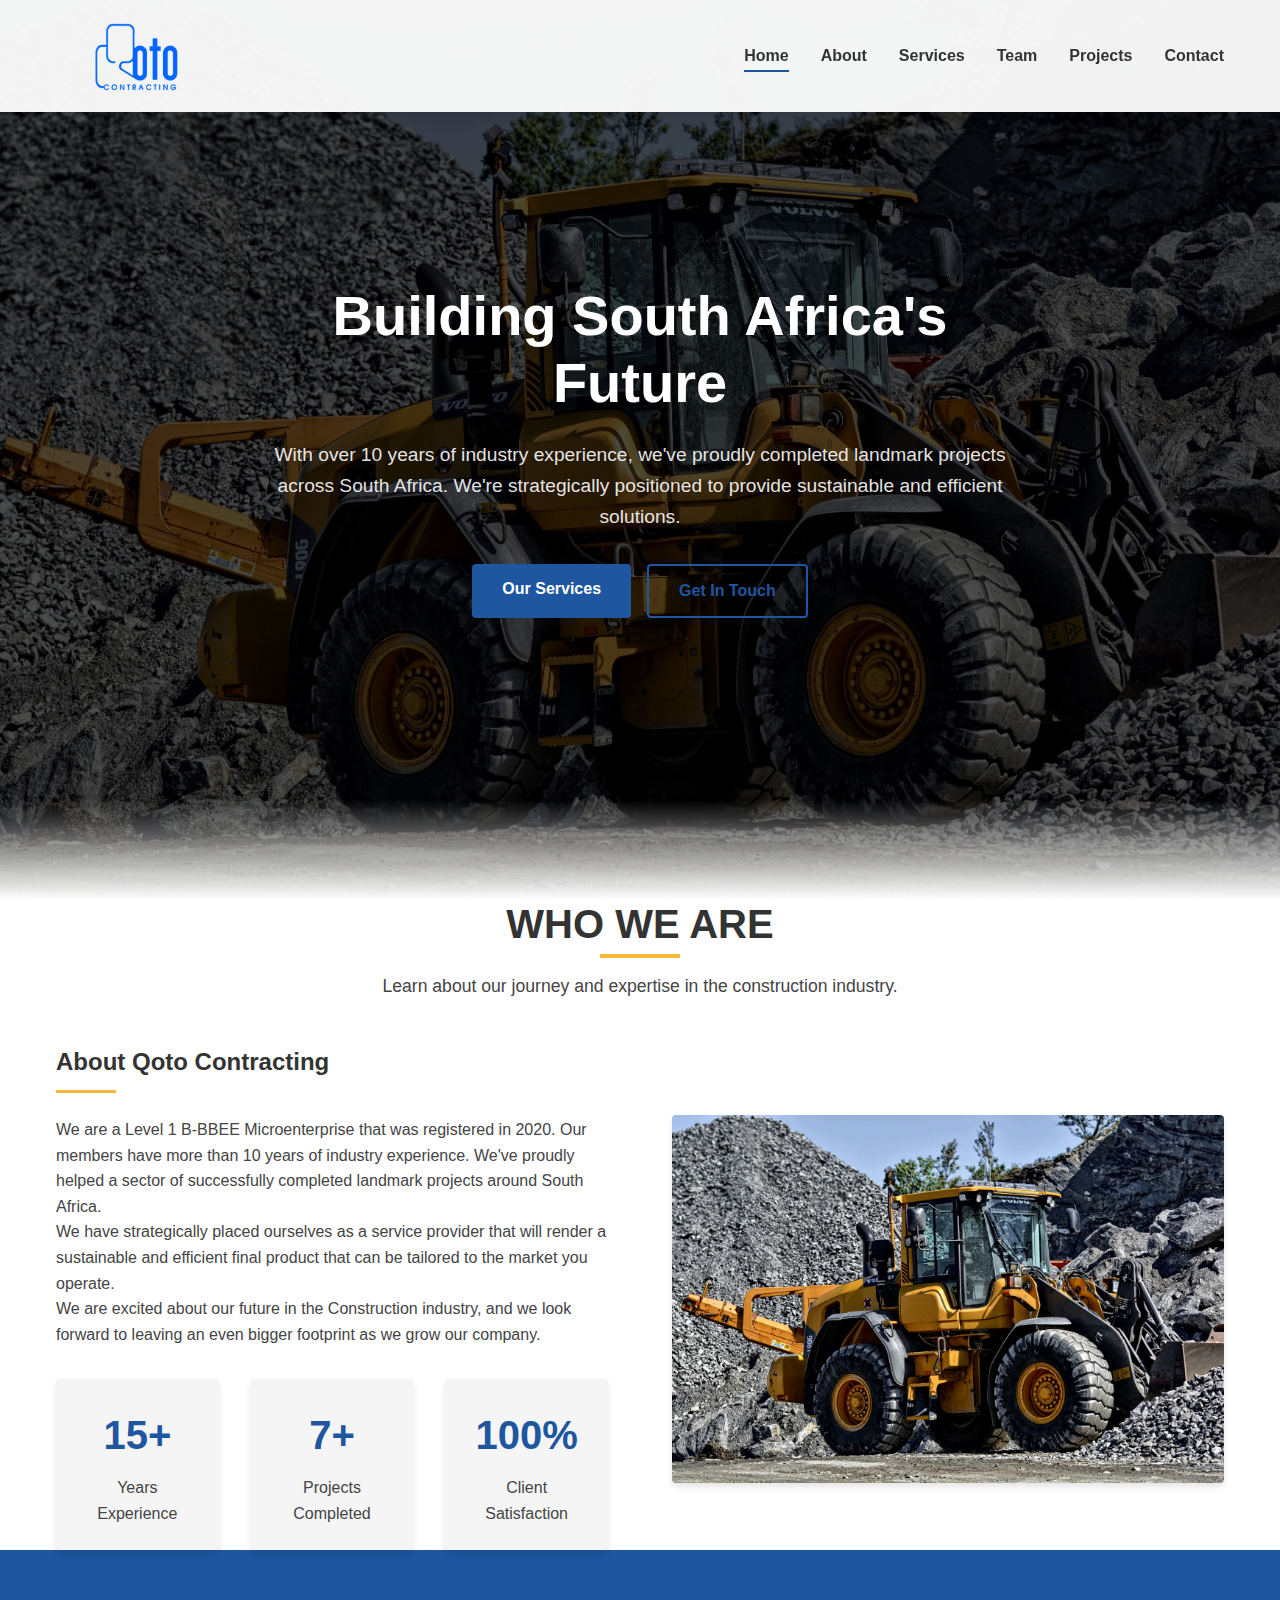
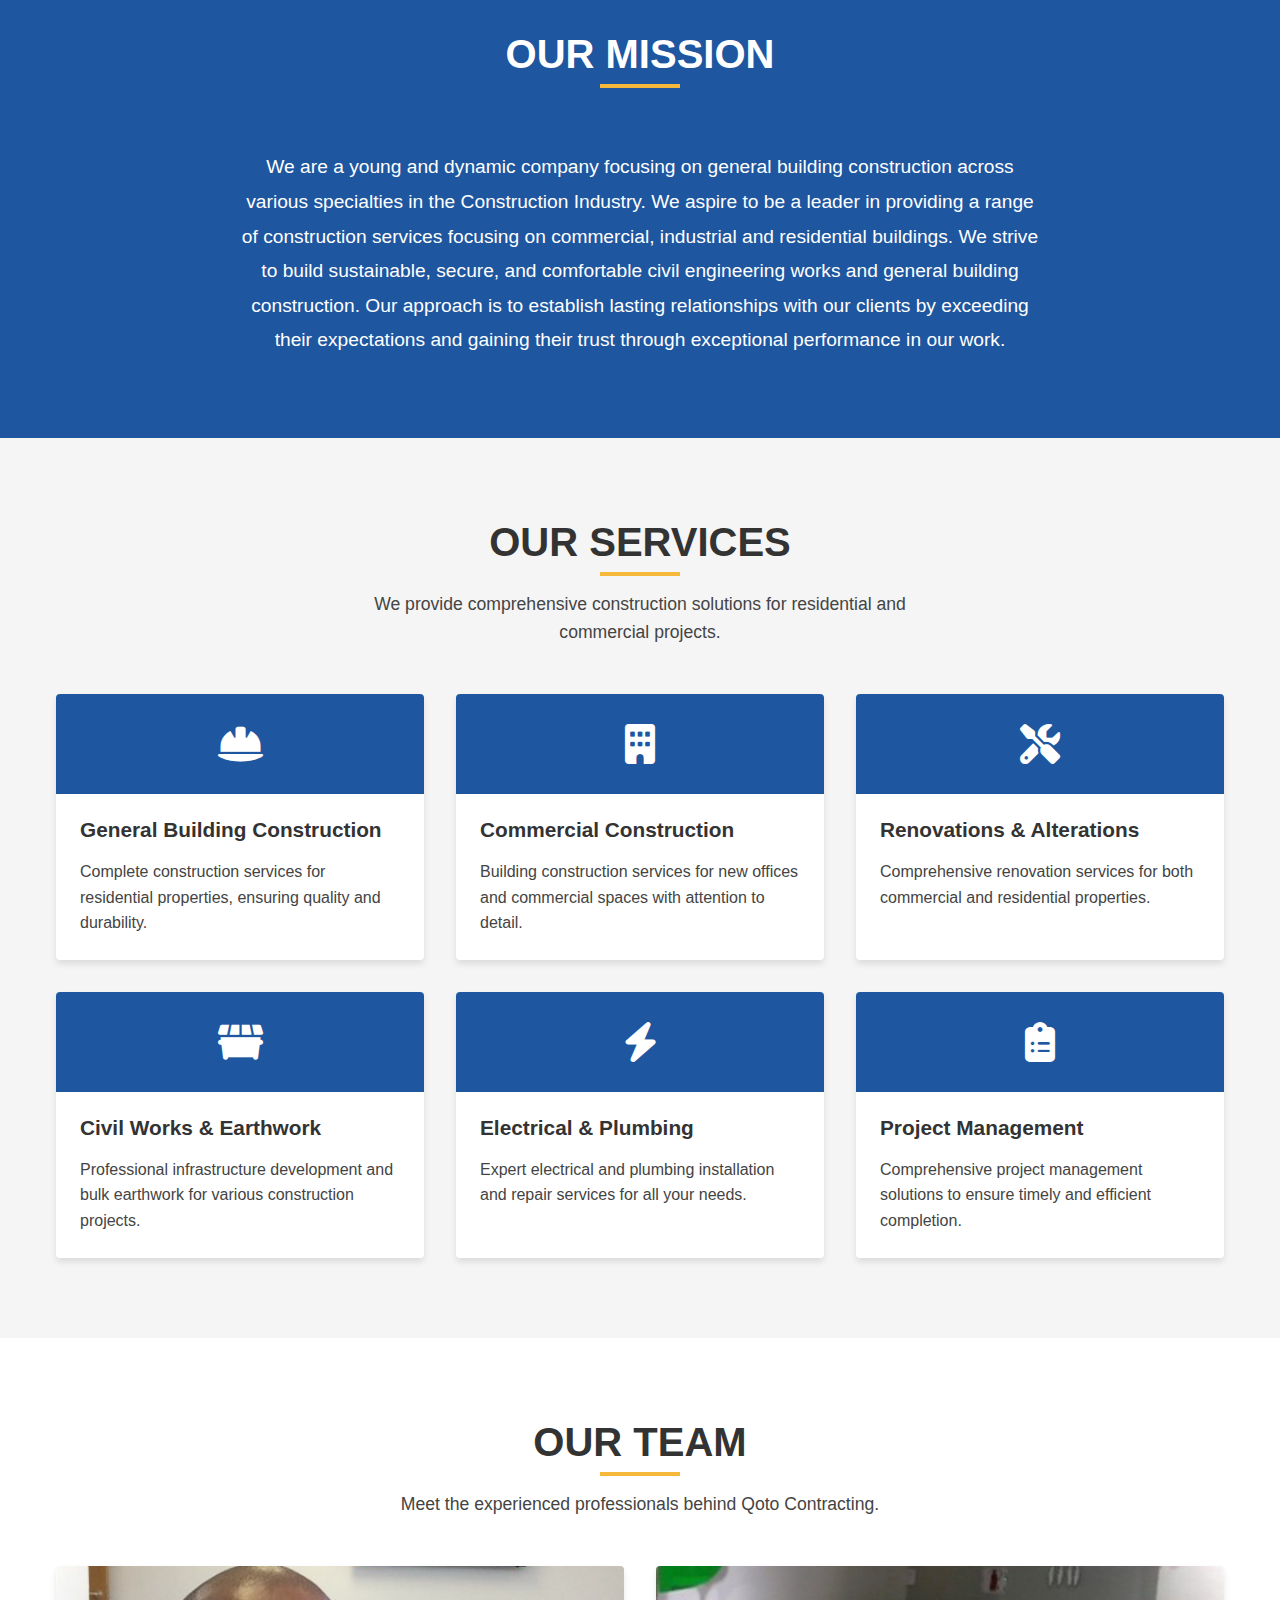
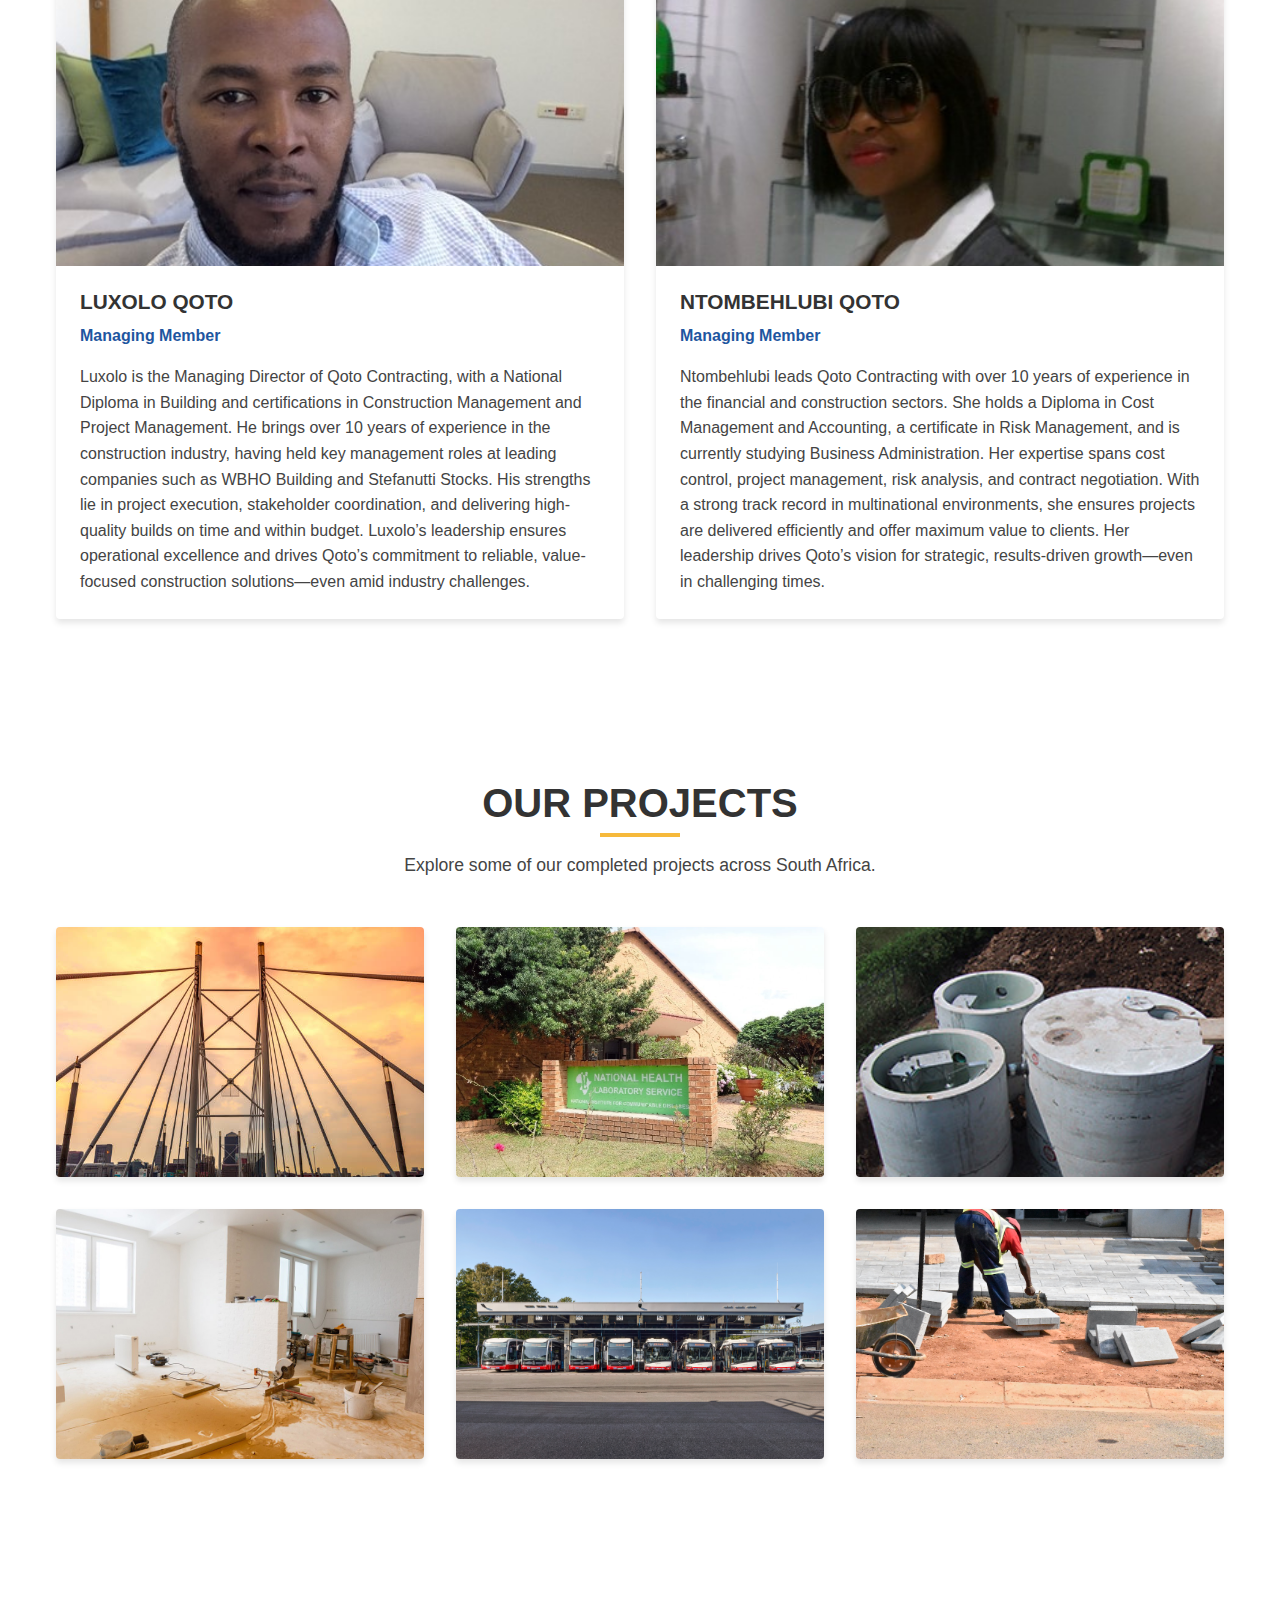
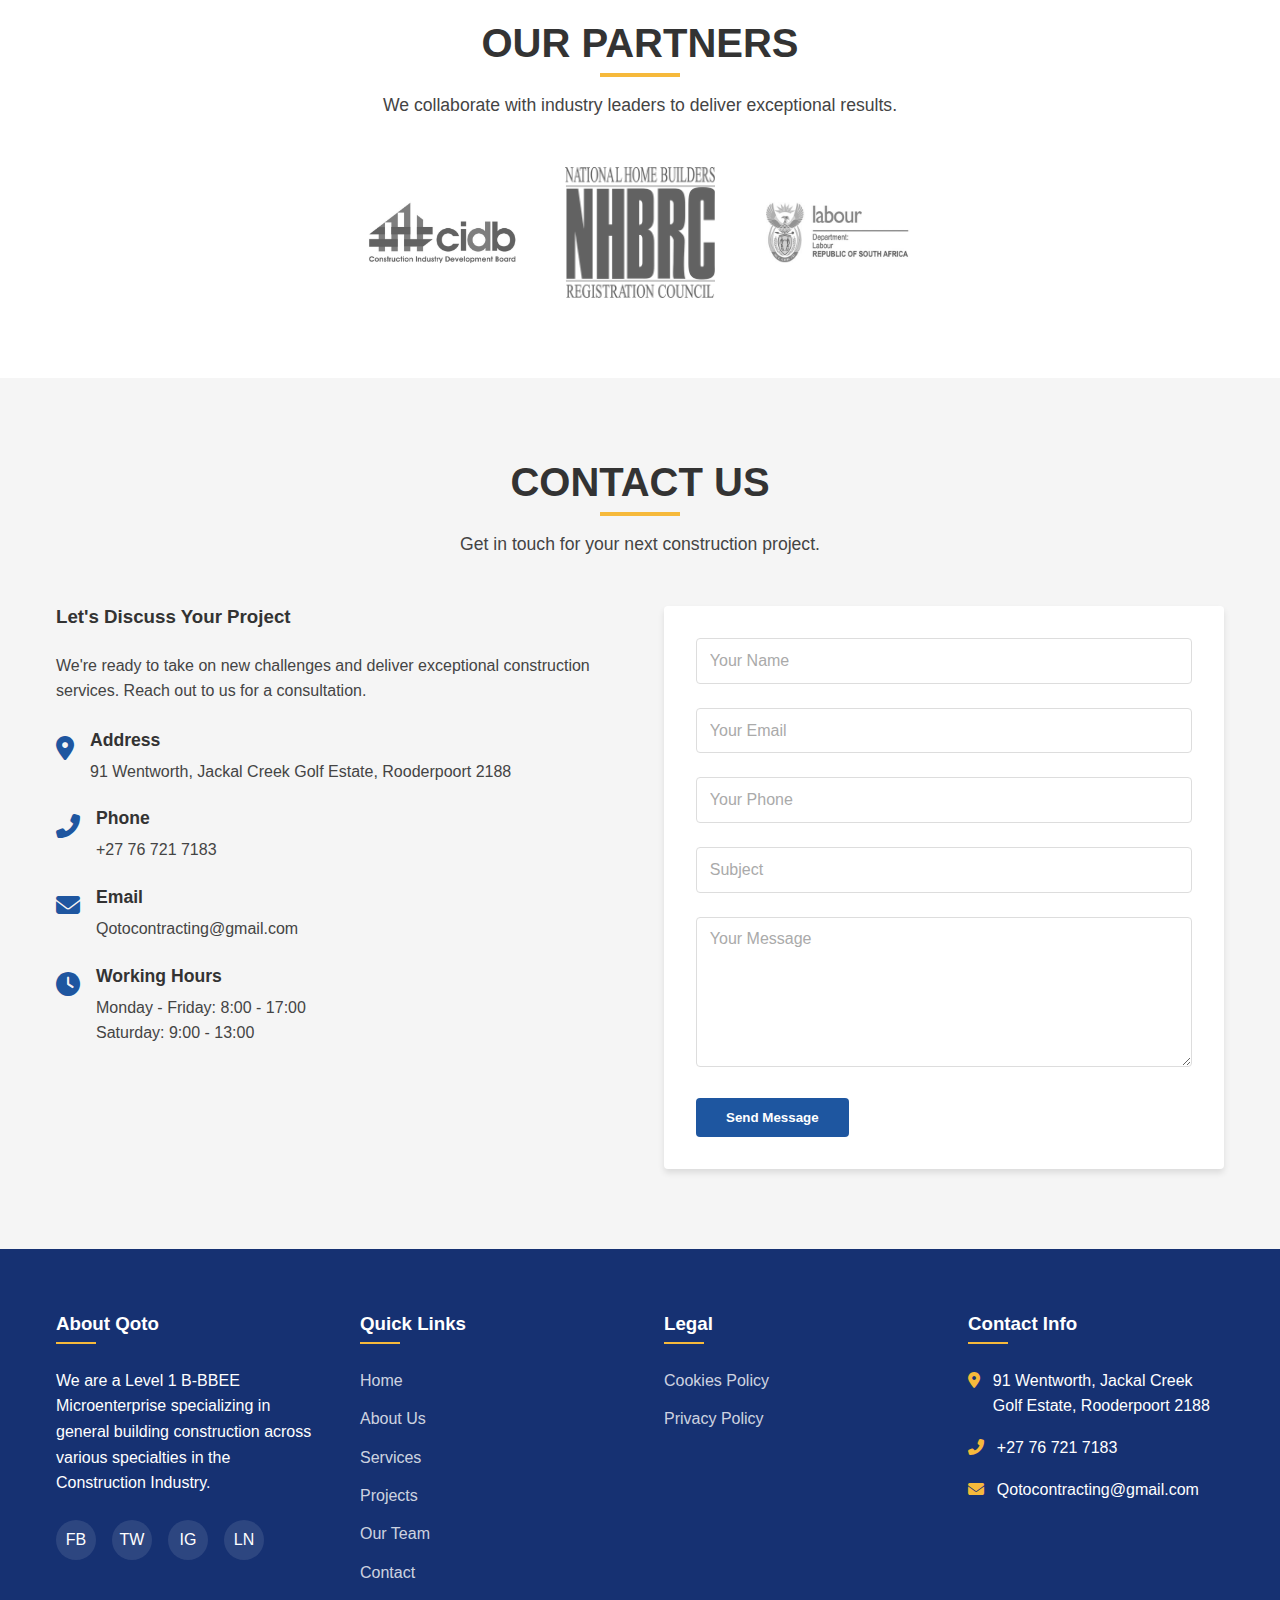
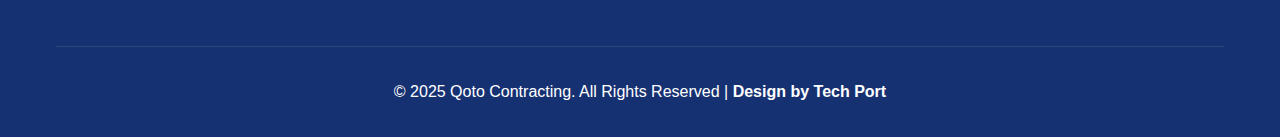
<file: index.html>
<!DOCTYPE html>
<html lang="en">
<head>
    <meta charset="UTF-8">
    <meta name="viewport" content="width=device-width, initial-scale=1.0">
    <link rel="icon" type="image/png" href="Images/qoto-favicon.svg">
    <title>Qoto Contracting | Construction Specialists</title>
    <link rel="stylesheet" href="styles.css">
    <link rel="stylesheet" href="https://cdnjs.cloudflare.com/ajax/libs/font-awesome/6.5.0/css/all.min.css">


</head>
<body>
    <!-- Header -->
    <header id="header">
        <div class="container">
            <nav class="navbar">
                <a href="#" class="logo">
                    <img src="Images/Qlogo.png" alt="Qoto Constructing">
                </a>

                <button class="hamburger" id="hamburger">☰</button>
                <ul class="nav-menu" id="nav-menu">
                    <li class="nav-item"><a href="#home" class="nav-link active">Home</a></li>
                    <li class="nav-item"><a href="#about" class="nav-link">About</a></li>
                    <li class="nav-item"><a href="#services" class="nav-link">Services</a></li>
                    <li class="nav-item"><a href="#team" class="nav-link">Team</a></li>
                    <li class="nav-item"><a href="#projects" class="nav-link">Projects</a></li>
                    <li class="nav-item"><a href="#contact" class="nav-link">Contact</a></li>
                </ul>
            </nav>
        </div>
    </header>

    <!-- Hero Section -->
    <section id="home" class="hero">
        <div class="hero-content">
            <h1 class="hero-title">Building South Africa's Future</h1>
            <p class="hero-subtitle">With over 10 years of industry experience, we've proudly completed landmark projects across South Africa. We're strategically positioned to provide sustainable and efficient solutions.</p>
            <div class="hero-btns">
                <a href="#services" class="btn">Our Services</a>
                <a href="#contact" class="btn btn-outline">Get In Touch</a>
            </div>
        </div>
    </section>

    <!-- About Section -->
    <section id="about" class="section-about">
        <div class="container">
            <div class="section-header">
                <h2 class="section-title">WHO WE ARE</h2>
                <p class="section-subtitle">Learn about our journey and expertise in the construction industry.</p>
            </div>

            <div class="about-content">
                <div class="about-text">
                    <h2>About Qoto Contracting</h2>
                    <p>We are a Level 1 B-BBEE Microenterprise that was registered in 2020. Our members have more than 10 years of industry experience. We've proudly helped a sector of successfully completed landmark projects around South Africa.</p>
                    <p>We have strategically placed ourselves as a service provider that will render a sustainable and efficient final product that can be tailored to the market you operate.</p>
                    <p>We are excited about our future in the Construction industry, and we look forward to leaving an even bigger footprint as we grow our company.</p>
                    <div class="about-stats">
                        <div class="stat-item">
                            <div class="stat-number">15+</div>
                            <div class="stat-title">Years Experience</div>
                        </div>
                        <div class="stat-item">
                            <div class="stat-number">7+</div>
                            <div class="stat-title">Projects Completed</div>
                        </div>
                        <div class="stat-item">
                            <div class="stat-number">100%</div>
                            <div class="stat-title">Client Satisfaction</div>
                        </div>
                    </div>
                </div>
                <div class="about-image">
                    <img src="Images/pexels-pixabay-162639.jpg" alt="Construction site">
                </div>
            </div>
        </div>
    </section>

    <!-- Mission Section -->
    <section class="section" style="background-color: var(--primary); color: white;">
        <div class="container">
            <div class="section-header">
                <h2 class="section-title" style="color: white;">OUR MISSION</h2>
            </div>
            <div style="max-width: 800px; margin: 0 auto; text-align: center;">
                <p style="font-size: 1.2rem; line-height: 1.8;">We are a young and dynamic company focusing on general building construction across various specialties in the Construction Industry. We aspire to be a leader in providing a range of construction services focusing on commercial, industrial and residential buildings. We strive to build sustainable, secure, and comfortable civil engineering works and general building construction. Our approach is to establish lasting relationships with our clients by exceeding their expectations and gaining their trust through exceptional performance in our work.</p>
            </div>
        </div>
    </section>

    <!-- Services Section -->
    <section id="services" class="section services">
        <div class="container">
            <div class="section-header">
                <h2 class="section-title">OUR SERVICES</h2>
                <p class="section-subtitle">We provide comprehensive construction solutions for residential and commercial projects.</p>
            </div>
            <div class="services-grid">
                <div class="service-card">
                    <div class="service-icon"><i class="fas fa-hard-hat"></i></div>
                    <div class="service-content">
                        <h3 class="service-title">General Building Construction</h3>
                        <p>Complete construction services for residential properties, ensuring quality and durability.</p>
                    </div>
                </div>
                <div class="service-card">
                    <div class="service-icon"><i class="fas fa-building"></i></div>
                    <div class="service-content">
                        <h3 class="service-title">Commercial Construction</h3>
                        <p>Building construction services for new offices and commercial spaces with attention to detail.</p>
                    </div>
                </div>
                <div class="service-card">
                    <div class="service-icon"><i class="fas fa-tools"></i></div>
                    <div class="service-content">
                        <h3 class="service-title">Renovations & Alterations</h3>
                        <p>Comprehensive renovation services for both commercial and residential properties.</p>
                    </div>
                </div>
                <div class="service-card">
                    <div class="service-icon"><i class="fas fa-dumpster"></i></div>
                    <div class="service-content">
                        <h3 class="service-title">Civil Works & Earthwork</h3>
                        <p>Professional infrastructure development and bulk earthwork for various construction projects.</p>
                    </div>
                </div>
                <div class="service-card">
                    <div class="service-icon"><i class="fas fa-bolt"></i></div>
                    <div class="service-content">
                        <h3 class="service-title">Electrical & Plumbing</h3>
                        <p>Expert electrical and plumbing installation and repair services for all your needs.</p>
                    </div>
                </div>
                <div class="service-card">
                    <div class="service-icon"><i class="fas fa-clipboard-list"></i></div>
                    <div class="service-content">
                        <h3 class="service-title">Project Management</h3>
                        <p>Comprehensive project management solutions to ensure timely and efficient completion.</p>
                    </div>
                </div>
            </div>
        </div>
    </section>

    <!-- Team Section -->
    <section id="team" class="section">
        <div class="container">
            <div class="section-header">
                <h2 class="section-title">OUR TEAM</h2>
                <p class="section-subtitle">Meet the experienced professionals behind Qoto Contracting.</p>
            </div>
            <div class="team-grid">
                <div class="team-member">
                    <div class="team-image">
                        <img src="Images/LUXOLO QOTO.jpg" alt="Luxolo Qoto">
                    </div>
                    <div class="team-info">
                        <h3 class="team-name">LUXOLO QOTO</h3>
                        <p class="team-position">Managing Member</p>
                        <p>Luxolo is the Managing Director of Qoto Contracting, with a National Diploma in Building and certifications in Construction Management and Project Management. He brings over 10 years of experience in the construction industry, having held key management roles at leading companies such as WBHO Building and Stefanutti Stocks. His strengths lie in project execution, stakeholder coordination, and delivering high-quality builds on time and within budget. Luxolo’s leadership ensures operational excellence and drives Qoto’s commitment to reliable, value-focused construction solutions—even amid industry challenges.</p>
                    </div>
                </div>
                <div class="team-member">
                    <div class="team-image">
                        <img src="Images/NTOMBEHLUHI GROOTBOOM - Copy2.jpg" alt="Ntombehluhi Grootboom">
                    </div>
                    <div class="team-info">
                        <h3 class="team-name">NTOMBEHLUBI QOTO</h3>
                        <p class="team-position">Managing Member</p>
                        <p>Ntombehlubi leads Qoto Contracting with over 10 years of experience in the financial and construction sectors. She holds a Diploma in Cost Management and Accounting, a certificate in Risk Management, and is currently studying Business Administration. Her expertise spans cost control, project management, risk analysis, and contract negotiation. With a strong track record in multinational environments, she ensures projects are delivered efficiently and offer maximum value to clients. Her leadership drives Qoto’s vision for strategic, results-driven growth—even in challenging times.</p>
                    </div>
                </div>
            </div>
        </div>
    </section>

    <!-- Projects Section -->
    <section id="projects" class="section projects">
        <div class="container">
            <div class="section-header">
                <h2 class="section-title">OUR PROJECTS</h2>
                <p class="section-subtitle">Explore some of our completed projects across South Africa.</p>
            </div>
            <div class="projects-grid">
                <div class="project-card">
                    <div class="project-image">
                        <img src="Images/nelson mandela bridge.jpg" alt="Residential Complex">
                    </div>
                    <div class="project-overlay">
                        <h3 class="project-title">Nelson Mandela Bridge</h3>
                        <p>Completed a structural steel project for the installation of a digital billboard on behalf of the City of Johannesburg.</p>
                    </div>
                </div>
                <div class="project-card">
                    <div class="project-image">
                        <img src="Images/National Health Laborotories.jpg" alt="Office Building">
                    </div>
                    <div class="project-overlay">
                        <h3 class="project-title">National Health Laborotories</h3>
                        <p>Carried out alterations and renovations, including office tiling, partitioning, kitchen and laboratory facility upgrades, as well as store room facility painting at Chris Hani Hospital (BARA) in Braamfontein.</p>
                    </div>
                </div>
                <div class="project-card">
                    <div class="project-image">
                        <img src="Images/Oil-Newlyn Investments.jpg" alt="School Renovation">
                    </div>
                    <div class="project-overlay">
                        <h3 class="project-title">Newlyn Investments (PTY) LTD</h3>
                        <p>Executed the removal and isolation of oil separator tanks in Kempton Park.</p>
                    </div>
                </div>
                <div class="project-card">
                    <div class="project-image">
                        <img src="Images/tfs.jpg" alt="Hospital Extension">
                    </div>
                    <div class="project-overlay">
                        <h3 class="project-title">Southgate Mall</h3>
                        <p>Completed tenant installations, including the renovation of a hair salon in Mondeor. </p>
                    </div>
                </div>
                <div class="project-card">
                    <div class="project-image">
                        <img src="Images/busdepot.jpg" alt="Retail Center">
                    </div>
                    <div class="project-overlay">
                        <h3 class="project-title">Lubocon Civils & JDA</h3>
                        <p>Carried out alterations and additions to the existing building, including the demolition of an oil separator at the JDA Bus Depot in Selby."</p>
                    </div>
                </div>
                <div class="project-card">
                    <div class="project-image">
                        <img src="Images/Paving & Signage.jpg" alt="Industrial Park">
                    </div>
                    <div class="project-overlay">
                        <h3 class="project-title">Liviero Construction</h3>
                        <p>Performed subcontractor civil works, including paving and signage installation.</p>
                    </div>
                </div>
            </div>
        </div>
    </section>

    <!-- Testimonials Section -->
    <!-- <section class="section testimonials">
        <div class="container">
            <div class="section-header">
                <h2 class="section-title">CLIENT TESTIMONIALS</h2>
                <p class="section-subtitle">What our clients say about our work.</p>
            </div>
            <div class="testimonial-container">
                <div class="testimonial-slide active">
                    <p class="testimonial-text">"Qoto Contracting delivered our office complex ahead of schedule and under budget. Their attention to detail and professional approach made the entire process seamless. We'll definitely use them for our next project."</p>
                    <p class="testimonial-author">- Thandi Mbeki, JHB Property Developers</p>
                </div>
                <div class="testimonial-slide">
                    <p class="testimonial-text">"The renovation work Qoto did on our school was exceptional. They understood our budget constraints and worked creatively to deliver quality results. The team was respectful of our students and maintained a safe environment throughout."</p>
                    <p class="testimonial-author">- Principal Ndlovu, Durban High School</p>
                </div>
                <div class="testimonial-slide">
                    <p class="testimonial-text">"We've worked with many contractors over the years, but Qoto stands out for their reliability and quality workmanship. Their project management skills ensured minimal disruption to our hospital operations during the expansion."</p>
                    <p class="testimonial-author">- Dr. van der Merwe, Pretoria Medical Center</p>
                </div>
                <div class="testimonial-nav">
                    <div class="testimonial-dot active"></div>
                    <div class="testimonial-dot"></div>
                    <div class="testimonial-dot"></div>
                </div>
            </div>
        </div>
    </section> -->

    <!-- Partners Section -->
    <section class="section partners">
        <div class="container">
            <div class="section-header">
                <h2 class="section-title">OUR PARTNERS</h2>
                <p class="section-subtitle">We collaborate with industry leaders to deliver exceptional results.</p>
            </div>
            <div class="partners-grid">
                <img src="Images/CIDB.jpg" alt="Partner 1" class="partner-logo">
                <img src="Images/national-home-builders-registration-council-nhbrc.png" alt="Partner 2" class="partner-logo">
                <img src="Images/dept-of-labour-logo.jpg" alt="Partner 3" class="partner-logo">
            </div>
        </div>
    </section>

    <!-- Contact Section -->
    <section id="contact" class="section contact">
        <div class="container">
            <div class="section-header">
                <h2 class="section-title">CONTACT US</h2>
                <p class="section-subtitle">Get in touch for your next construction project.</p>
            </div>
            <div class="contact-wrapper">
                <div class="contact-info">
                    <h3>Let's Discuss Your Project</h3>
                    <p>We're ready to take on new challenges and deliver exceptional construction services. Reach out to us for a consultation.</p><br>
                    <div class="contact-item">
                        <div class="contact-icon"><i class="fas fa-map-marker-alt"></i></div>
                        <div class="contact-detail">
                            <h4>Address</h4>
                            <p>91 Wentworth, Jackal Creek Golf Estate, Rooderpoort 2188</p>
                        </div>
                    </div>
                    <div class="contact-item">
                        <div class="contact-icon"><i class="fas fa-phone-alt"></i></div>
                        <div class="contact-detail">
                            <h4>Phone</h4>
                            <p>+27 76 721 7183</p>
                        </div>
                    </div>
                    <div class="contact-item">
                        <div class="contact-icon"><i class="fas fa-envelope"></i></div>
                        <div class="contact-detail">
                            <h4>Email</h4>
                            <p>Qotocontracting@gmail.com</p>
                        </div>
                    </div>
                    <div class="contact-item">
                        <div class="contact-icon"><i class="fas fa-clock"></i></div>
                        <div class="contact-detail">
                            <h4>Working Hours</h4>
                            <p>Monday - Friday: 8:00 - 17:00</p>
                            <p>Saturday: 9:00 - 13:00</p>
                        </div>
                    </div>
                </div>
                <div class="contact-form">
                  <form id="contactForm">
                    <div class="form-group">
                      <input type="text" name="name" class="form-control" placeholder="Your Name" required>
                    </div>
                    <div class="form-group">
                      <input type="email" name="email" class="form-control" placeholder="Your Email" required>
                    </div>
                    <div class="form-group">
                      <input type="tel" name="phone" class="form-control" placeholder="Your Phone">
                    </div>
                    <div class="form-group">
                      <input type="text" name="subject" class="form-control" placeholder="Subject">
                    </div>
                    <div class="form-group">
                      <textarea name="message" class="form-control" placeholder="Your Message" required></textarea>
                    </div>
                    <button type="submit" class="btn">Send Message</button>
                  </form>
                </div>

            </div>
        </div>
    </section>

    <!-- Footer -->
    <footer>
        <div class="container">
            <div class="footer-content">
                <div class="footer-widget footer-about">
                    <h3>About Qoto</h3>
                    <p>We are a Level 1 B-BBEE Microenterprise specializing in general building construction across various specialties in the Construction Industry.</p>
                    <div class="social-links">
                        <a href="#" class="social-link">FB</a>
                        <a href="#" class="social-link">TW</a>
                        <a href="#" class="social-link">IG</a>
                        <a href="#" class="social-link">LN</a>
                    </div>
                </div>
                <div class="footer-widget footer-links">
                    <h3>Quick Links</h3>
                    <ul>
                        <li><a href="#home">Home</a></li>
                        <li><a href="#about">About Us</a></li>
                        <li><a href="#services">Services</a></li>
                        <li><a href="#projects">Projects</a></li>
                        <li><a href="#team">Our Team</a></li>
                        <li><a href="#contact">Contact</a></li>
                    </ul>
                </div>

                <div class="footer-widget footer-links">
                    <h3>Legal</h3>
                    <ul>
                        <li><a href="cookies-policy.html">Cookies Policy</a></li>
                        <li><a href="privacy-policy.html">Privacy Policy </a></li>
                    </ul>
                </div>
                <div class="footer-widget footer-contact">
                    <h3>Contact Info</h3>
                    <div class="footer-contact-item">
                        <div class="footer-contact-icon"><i class="fas fa-map-marker-alt"></i></div>
                        <p>91 Wentworth, Jackal Creek Golf Estate, Rooderpoort 2188</p>
                    </div>
                    <div class="footer-contact-item">
                        <div class="footer-contact-icon"><i class="fas fa-phone-alt"></i></div>
                        <p>+27 76 721 7183</p>
                    </div>
                    <div class="footer-contact-item">
                        <div class="footer-contact-icon"><i class="fas fa-envelope"></i></div>
                        <p>Qotocontracting@gmail.com</p>
                    </div>
                </div>
            </div>
            <div class="footer-bottom">
                <p>&copy; 2025 Qoto Contracting. All Rights Reserved |<strong> Design by Tech Port</strong></p>
            </div>
        </div>
    </footer>

    <!-- Back to Top Button -->
    <div class="back-to-top" id="backToTop">↑</div>

    <!-- JavaScript -->
    <script src="script.js"></script>
</body>
</html>
</file>
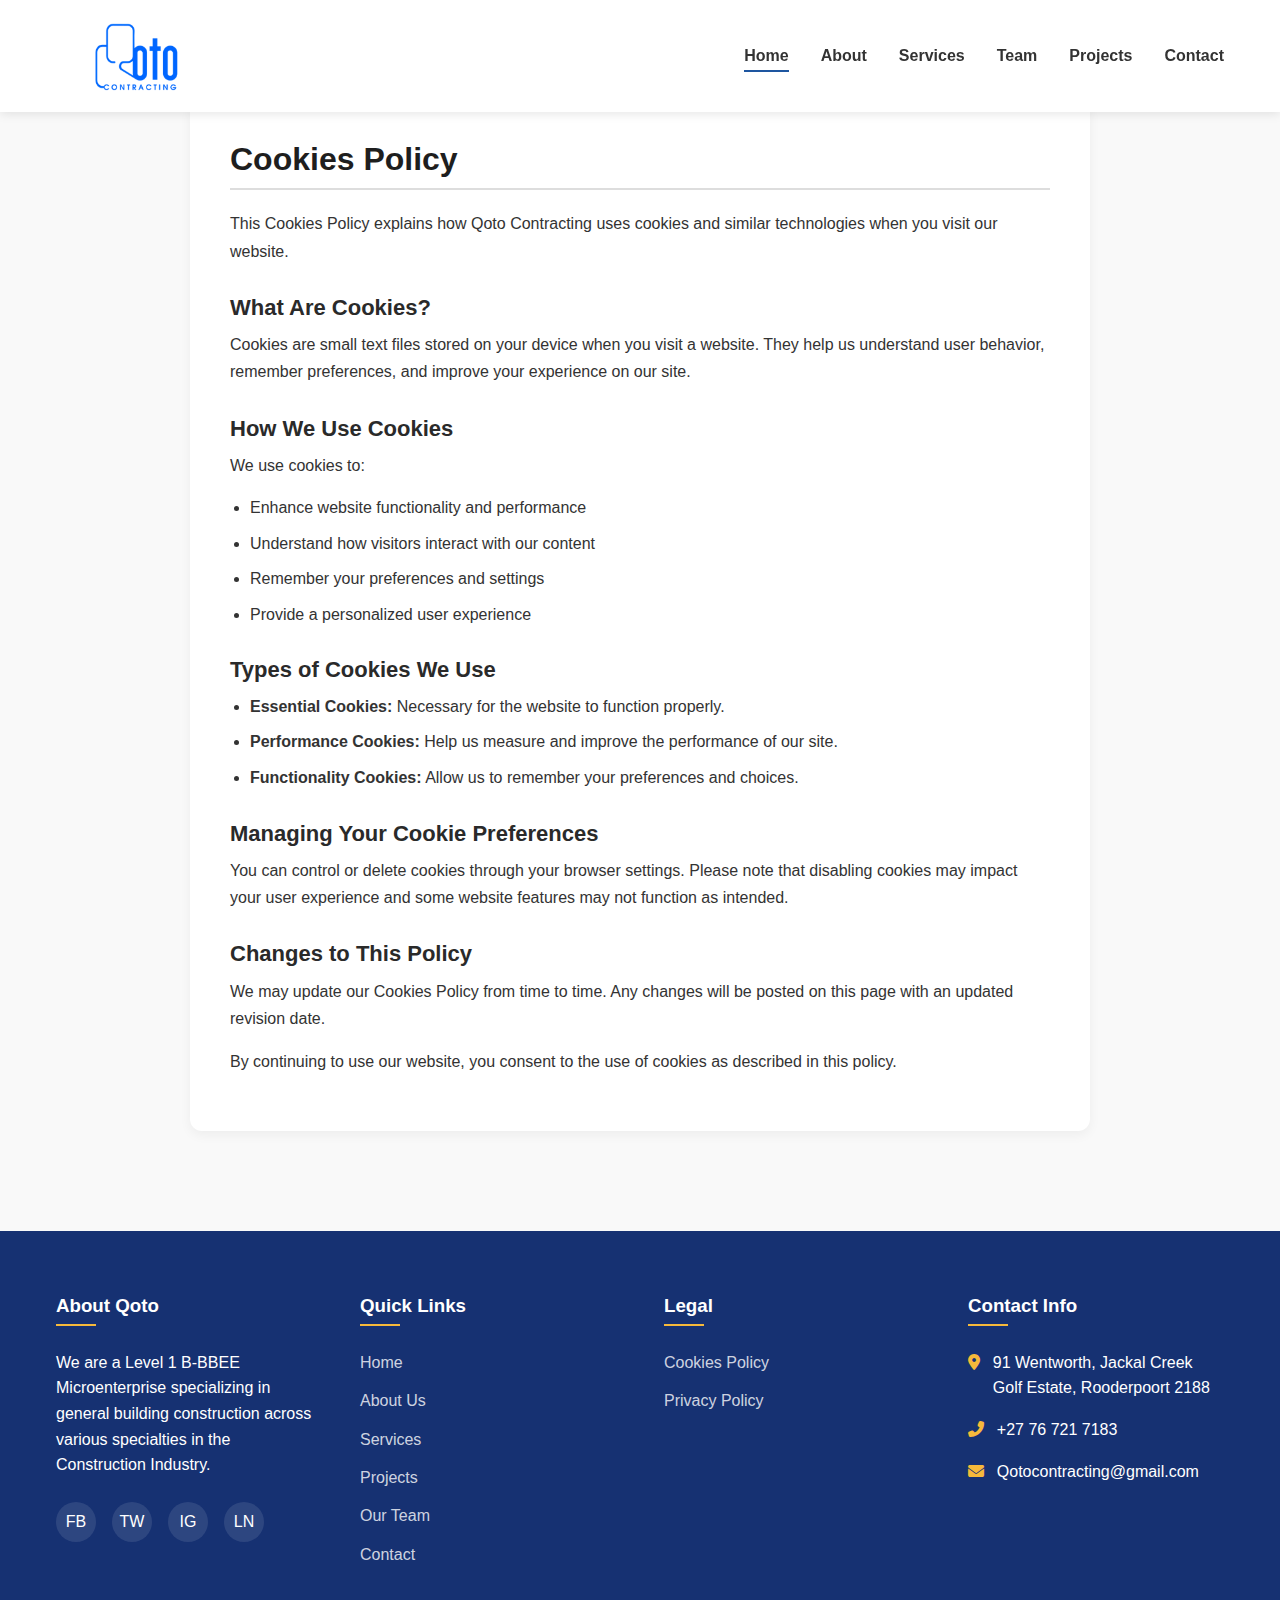
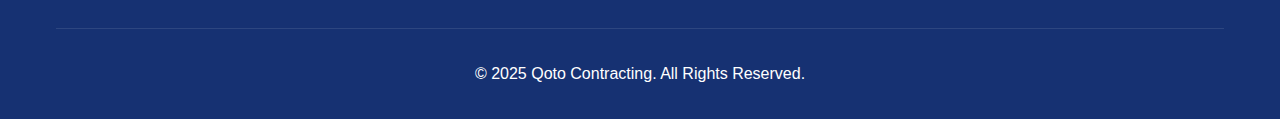
<file: cookies-policy.html>
<!DOCTYPE html>
<html lang="en">
<head>
    <meta charset="UTF-8">
    <meta name="viewport" content="width=device-width, initial-scale=1.0">
    <link rel="icon" type="image/png" href="Images/qoto-favicon.svg">
    <title>Qoto Contracting | Construction Specialists</title>
    <link rel="stylesheet" href="styles.css">
    <link rel="stylesheet" href="https://cdnjs.cloudflare.com/ajax/libs/font-awesome/6.5.0/css/all.min.css">


</head>
<body>
    <!-- Header -->
    <header id="header">
        <div class="container">
            <nav class="navbar">
                <a href="index.html" class="logo">
                    <img src="Images/Qlogo.png" alt="Qoto Constructing">
                </a>

                <button class="hamburger" id="hamburger">☰</button>
                <ul class="nav-menu" id="nav-menu">
                    <li class="nav-item"><a href="index.html" class="nav-link active">Home</a></li>
                    <li class="nav-item"><a href="index.html" class="nav-link">About</a></li>
                    <li class="nav-item"><a href="index.html" class="nav-link">Services</a></li>
                    <li class="nav-item"><a href="index.html" class="nav-link">Team</a></li>
                    <li class="nav-item"><a href="index.html" class="nav-link">Projects</a></li>
                    <li class="nav-item"><a href="index.html" class="nav-link">Contact</a></li>
                </ul>
            </nav>
        </div>
    </header>

    <!-- Cookies Section -->
    <section id="cookies" class="section cookies">
        <div class="container">
            <h2>Cookies Policy</h2>
            <p>This Cookies Policy explains how Qoto Contracting uses cookies and similar technologies when you visit our website.</p>
    
            <h3>What Are Cookies?</h3>
            <p>Cookies are small text files stored on your device when you visit a website. They help us understand user behavior, remember preferences, and improve your experience on our site.</p>
    
            <h3>How We Use Cookies</h3>
            <p>We use cookies to:</p>
            <ul>
                <li>Enhance website functionality and performance</li>
                <li>Understand how visitors interact with our content</li>
                <li>Remember your preferences and settings</li>
                <li>Provide a personalized user experience</li>
            </ul>
    
            <h3>Types of Cookies We Use</h3>
            <ul>
                <li><strong>Essential Cookies:</strong> Necessary for the website to function properly.</li>
                <li><strong>Performance Cookies:</strong> Help us measure and improve the performance of our site.</li>
                <li><strong>Functionality Cookies:</strong> Allow us to remember your preferences and choices.</li>
            </ul>
    
            <h3>Managing Your Cookie Preferences</h3>
            <p>You can control or delete cookies through your browser settings. Please note that disabling cookies may impact your user experience and some website features may not function as intended.</p>
    
            <h3>Changes to This Policy</h3>
            <p>We may update our Cookies Policy from time to time. Any changes will be posted on this page with an updated revision date.</p>
    
            <p>By continuing to use our website, you consent to the use of cookies as described in this policy.</p>
        </div>
    </section>
    

    <!-- Footer -->
    <footer>
        <div class="container">
            <div class="footer-content">
                <div class="footer-widget footer-about">
                    <h3>About Qoto</h3>
                    <p>We are a Level 1 B-BBEE Microenterprise specializing in general building construction across various specialties in the Construction Industry.</p>
                    <div class="social-links">
                        <a href="#" class="social-link">FB</a>
                        <a href="#" class="social-link">TW</a>
                        <a href="#" class="social-link">IG</a>
                        <a href="#" class="social-link">LN</a>
                    </div>
                </div>
                <div class="footer-widget footer-links">
                    <h3>Quick Links</h3>
                    <ul>
                        <li><a href="index.html">Home</a></li>
                        <li><a href="index.html">About Us</a></li>
                        <li><a href="index.html">Services</a></li>
                        <li><a href="index.html">Projects</a></li>
                        <li><a href="index.html">Our Team</a></li>
                        <li><a href="index.html">Contact</a></li>
                    </ul>
                </div>

                <div class="footer-widget footer-links">
                    <h3>Legal</h3>
                    <ul>
                        <li><a href="cookies-policy.html">Cookies Policy</a></li>
                        <li><a href="privacy-policy.html">Privacy Policy </a></li>
                    </ul>
                </div>

                <div class="footer-widget footer-contact">
                    <h3>Contact Info</h3>
                    <div class="footer-contact-item">
                        <div class="footer-contact-icon"><i class="fas fa-map-marker-alt"></i></div>
                        <p>91 Wentworth, Jackal Creek Golf Estate, Rooderpoort 2188</p>
                    </div>
                    <div class="footer-contact-item">
                        <div class="footer-contact-icon"><i class="fas fa-phone-alt"></i></div>
                        <p>+27 76 721 7183</p>
                    </div>
                    <div class="footer-contact-item">
                        <div class="footer-contact-icon"><i class="fas fa-envelope"></i></div>
                        <p>Qotocontracting@gmail.com</p>
                    </div>
                </div>
            </div>
            <div class="footer-bottom">
                <p>&copy; 2025 Qoto Contracting. All Rights Reserved.</p>
            </div>
        </div>
    </footer>
    <div class="back-to-top" id="backToTop">↑</div>
</body>
</html>
</file>
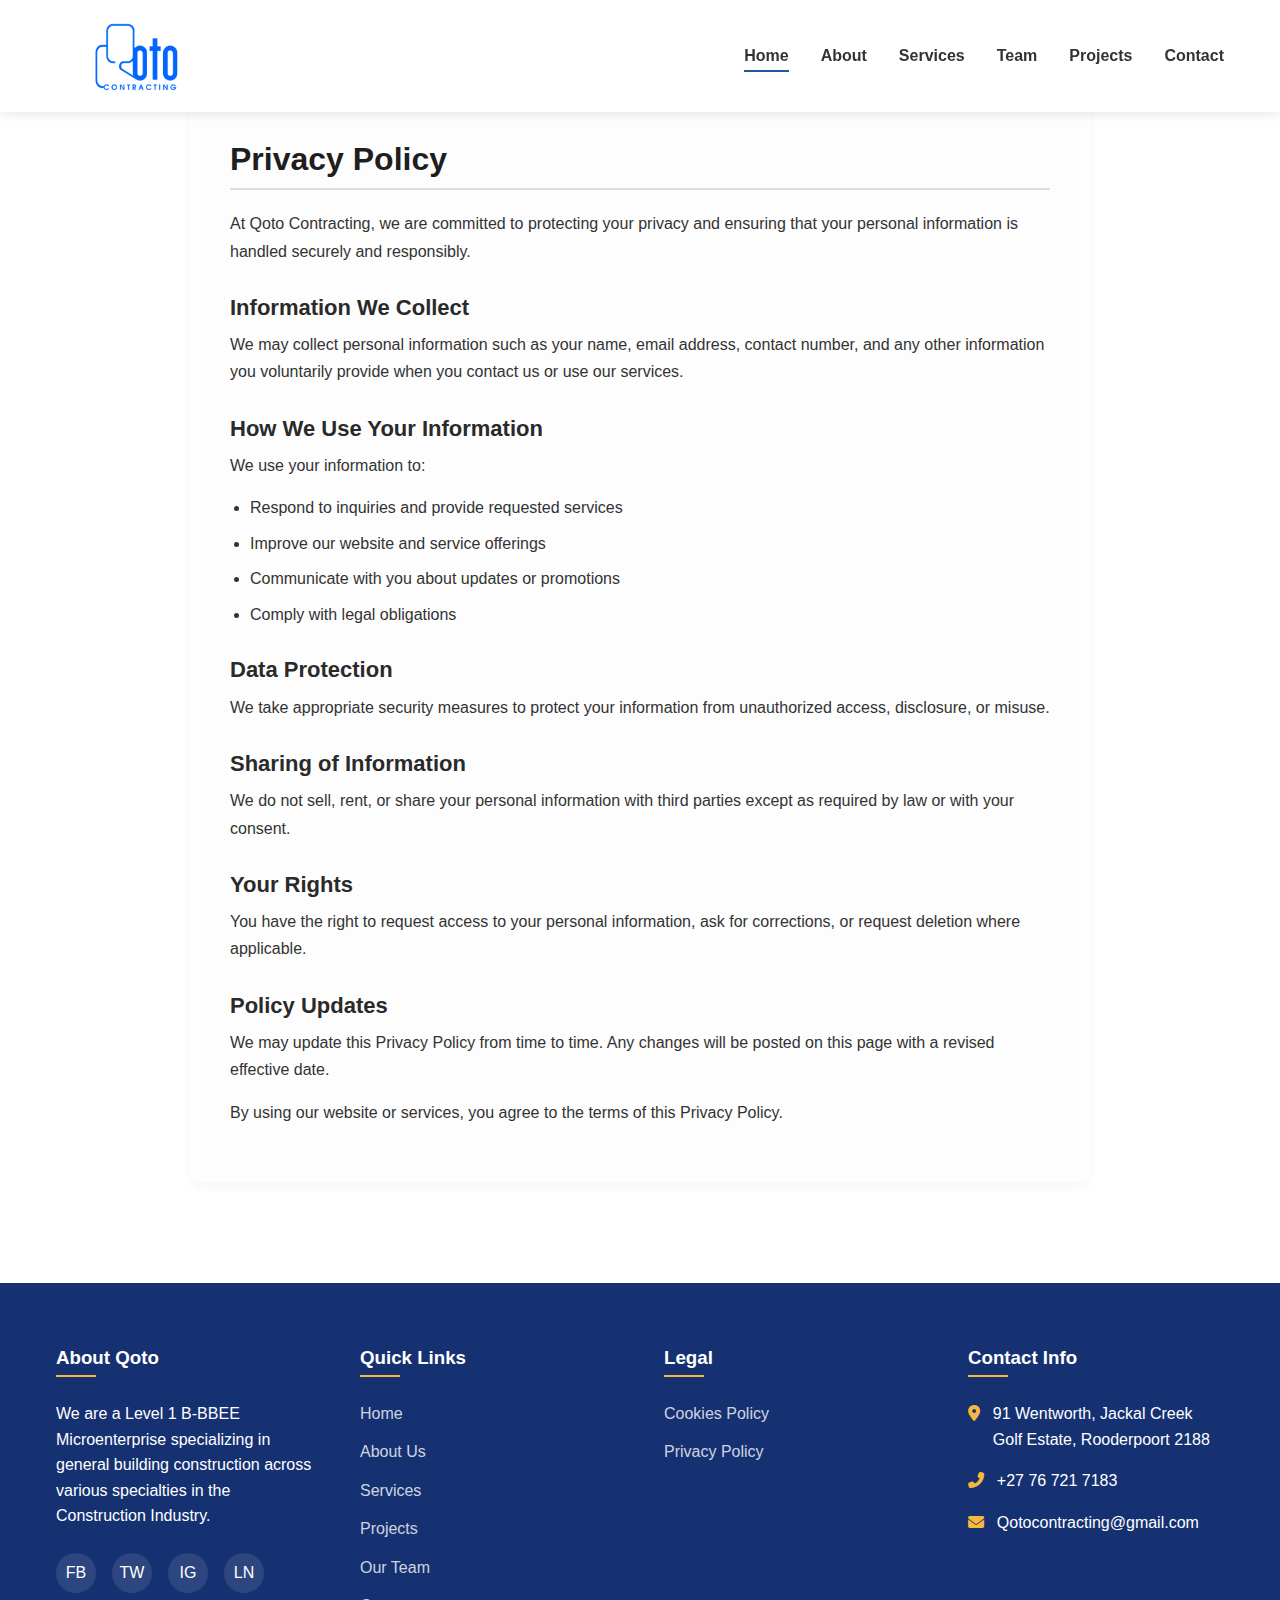
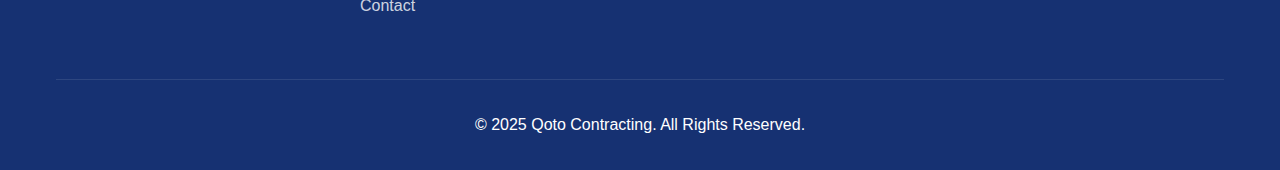
<file: privacy-policy.html>
<!DOCTYPE html>
<html lang="en">
<head>
    <meta charset="UTF-8">
    <meta name="viewport" content="width=device-width, initial-scale=1.0">
    <link rel="icon" type="image/png" href="Images/qoto-favicon.svg">
    <title>Qoto Contracting | Construction Specialists</title>
    <link rel="stylesheet" href="styles.css">
    <link rel="stylesheet" href="https://cdnjs.cloudflare.com/ajax/libs/font-awesome/6.5.0/css/all.min.css">


</head>
<body>
    <!-- Header -->
    <header id="header">
        <div class="container">
            <nav class="navbar">
                <a href="index.html" class="logo">
                    <img src="Images/Qlogo.png" alt="Qoto Constructing">
                </a>

                <button class="hamburger" id="hamburger">☰</button>
                <ul class="nav-menu" id="nav-menu">
                    <li class="nav-item"><a href="index.html" class="nav-link active">Home</a></li>
                    <li class="nav-item"><a href="index.html" class="nav-link">About</a></li>
                    <li class="nav-item"><a href="index.html" class="nav-link">Services</a></li>
                    <li class="nav-item"><a href="index.html" class="nav-link">Team</a></li>
                    <li class="nav-item"><a href="index.html" class="nav-link">Projects</a></li>
                    <li class="nav-item"><a href="index.html" class="nav-link">Contact</a></li>
                </ul>
            </nav>
        </div>
    </header>

    <!-- Cookies Section -->
    <section id="privacy" class="section privacy">
        <div class="container">
            <h2>Privacy Policy</h2>
            <p>At Qoto Contracting, we are committed to protecting your privacy and ensuring that your personal information is handled securely and responsibly.</p>
    
            <h3>Information We Collect</h3>
            <p>We may collect personal information such as your name, email address, contact number, and any other information you voluntarily provide when you contact us or use our services.</p>
    
            <h3>How We Use Your Information</h3>
            <p>We use your information to:</p>
            <ul>
                <li>Respond to inquiries and provide requested services</li>
                <li>Improve our website and service offerings</li>
                <li>Communicate with you about updates or promotions</li>
                <li>Comply with legal obligations</li>
            </ul>
    
            <h3>Data Protection</h3>
            <p>We take appropriate security measures to protect your information from unauthorized access, disclosure, or misuse.</p>
    
            <h3>Sharing of Information</h3>
            <p>We do not sell, rent, or share your personal information with third parties except as required by law or with your consent.</p>
    
            <h3>Your Rights</h3>
            <p>You have the right to request access to your personal information, ask for corrections, or request deletion where applicable.</p>
    
            <h3>Policy Updates</h3>
            <p>We may update this Privacy Policy from time to time. Any changes will be posted on this page with a revised effective date.</p>
    
            <p>By using our website or services, you agree to the terms of this Privacy Policy.</p>
        </div>
    </section>
    
    

    <!-- Footer -->
    <footer>
        <div class="container">
            <div class="footer-content">
                <div class="footer-widget footer-about">
                    <h3>About Qoto</h3>
                    <p>We are a Level 1 B-BBEE Microenterprise specializing in general building construction across various specialties in the Construction Industry.</p>
                    <div class="social-links">
                        <a href="#" class="social-link">FB</a>
                        <a href="#" class="social-link">TW</a>
                        <a href="#" class="social-link">IG</a>
                        <a href="#" class="social-link">LN</a>
                    </div>
                </div>
                <div class="footer-widget footer-links">
                    <h3>Quick Links</h3>
                    <ul>
                        <li><a href="index.html">Home</a></li>
                        <li><a href="index.html">About Us</a></li>
                        <li><a href="index.html">Services</a></li>
                        <li><a href="index.html">Projects</a></li>
                        <li><a href="index.html">Our Team</a></li>
                        <li><a href="index.html">Contact</a></li>
                    </ul>
                </div>

                <div class="footer-widget footer-links">
                    <h3>Legal</h3>
                    <ul>
                        <li><a href="cookies-policy.html">Cookies Policy</a></li>
                        <li><a href="privacy-policy.html">Privacy Policy </a></li>
                    </ul>
                </div>

                <div class="footer-widget footer-contact">
                    <h3>Contact Info</h3>
                    <div class="footer-contact-item">
                        <div class="footer-contact-icon"><i class="fas fa-map-marker-alt"></i></div>
                        <p>91 Wentworth, Jackal Creek Golf Estate, Rooderpoort 2188</p>
                    </div>
                    <div class="footer-contact-item">
                        <div class="footer-contact-icon"><i class="fas fa-phone-alt"></i></div>
                        <p>+27 76 721 7183</p>
                    </div>
                    <div class="footer-contact-item">
                        <div class="footer-contact-icon"><i class="fas fa-envelope"></i></div>
                        <p>Qotocontracting@gmail.com</p>
                    </div>
                </div>
            </div>
            <div class="footer-bottom">
                <p>&copy; 2025 Qoto Contracting. All Rights Reserved.</p>
            </div>
        </div>
    </footer>
    <div class="back-to-top" id="backToTop">↑</div>
</body>
</html>
</file>
<file: styles.css>
/* Base Styles */
:root {
    --primary: #1e56a0;
    --secondary: #163172;
    --accent: #f6b93b;
    --light: #f5f5f5;
    --dark: #333333;
    --text: #444444;
    --border-radius: 4px;
    --box-shadow: 0 4px 6px rgba(0, 0, 0, 0.1);
    --transition: all 0.3s ease;
}

* {
    margin: 0;
    padding: 0;
    box-sizing: border-box;
}

body {
    font-family: 'Segoe UI', Tahoma, Geneva, Verdana, sans-serif;
    line-height: 1.6;
    color: var(--text);
    background-color: #fff;
    overflow-x: hidden;
}

h1, h2, h3, h4 {
    font-weight: 700;
    line-height: 1.2;
    margin-bottom: 1rem;
    color: var(--dark);
}

a {
    text-decoration: none;
    color: var(--primary);
    transition: var(--transition);
}

a:hover {
    color: var(--secondary);
}

img {
    max-width: 100%;
}

.container {
    width: 100%;
    max-width: 1200px;
    margin: 0 auto;
    padding: 0 1rem;
}

.section {
    padding: 5rem 0;
}

.section-header {
    text-align: center;
    margin-bottom: 3rem;
}

.section-title {
    font-size: 2.5rem;
    position: relative;
    display: inline-block;
    margin-bottom: 1.5rem;
}

.section-title::after {
    content: '';
    position: absolute;
    left: 50%;
    bottom: -10px;
    transform: translateX(-50%);
    width: 80px;
    height: 4px;
    background-color: var(--accent);
}

.section-subtitle {
    font-size: 1.1rem;
    max-width: 600px;
    margin: 0 auto;
    color: var(--text);
}

.btn {
    display: inline-block;
    padding: 12px 30px;
    background-color: var(--primary);
    color: white;
    border-radius: var(--border-radius);
    font-weight: 600;
    transition: var(--transition);
    cursor: pointer;
    border: none;
}

.btn:hover {
    background-color: var(--secondary);
    color: white;
    transform: translateY(-2px);
}

.btn-outline {
    background-color: transparent;
    border: 2px solid var(--primary);
    color: var(--primary);
}

.btn-outline:hover {
    background-color: var(--primary);
    color: white;
}

/* Header & Navigation */
header {
    position: fixed;
    top: 0;
    left: 0;
    width: 100%;
    z-index: 1000;
    background-color: rgba(255, 255, 255, 0.95);
    box-shadow: 0 2px 10px rgba(0, 0, 0, 0.1);
    transition: var(--transition);
}

header.scrolled {
    padding: 0.5rem 0;
}

.navbar {
    display: flex;
    justify-content: space-between;
    align-items: center;
    padding: 1rem 0;
}

.logo {
    display: flex;
    align-items: center;
    font-size: 1.8rem;
    font-weight: 700;
    color: var(--primary);

}

.logo img {
    width: 160px;
    height: 80px;
    object-fit: contain; /* Optional: keeps image aspect ratio */
}

/* .logo-icon {
    font-size: 2rem;
    margin-right: 0.5rem;
    color: var(--primary);
} */

.nav-menu {
    display: flex;
    list-style: none;
}

.nav-item {
    margin-left: 2rem;
}

.nav-link {
    color: var(--dark);
    font-weight: 600;
    position: relative;
    padding: 0.5rem 0;
}

.nav-link::after {
    content: '';
    position: absolute;
    left: 0;
    bottom: 0;
    width: 0;
    height: 2px;
    background-color: var(--primary);
    transition: var(--transition);
}

.nav-link:hover::after,
.nav-link.active::after {
    width: 100%;
}

.hamburger {
    display: none;
    cursor: pointer;
    background: none;
    border: none;
    font-size: 1.5rem;
    color: var(--dark);
}

/* Hero Section */
.hero {
    background: linear-gradient(rgba(0, 0, 0, 0.7), rgba(0, 0, 0, 0.7)), url('Images/pexels-pixabay-162639.jpg');

    background-size: cover;
    background-position: center;
    height: 100vh;
    display: flex;
    align-items: center;
    text-align: center;
    color: white;
    margin-top: 0;
    position: relative;
}

.hero::before {
    content: '';
    position: absolute;
    bottom: 0;
    left: 0;
    width: 100%;
    height: 100px;
    background: linear-gradient(to top, white, transparent);
}

.hero-content {
    max-width: 800px;
    margin: 0 auto;
    padding: 0 1rem;
}

.hero-title {
    font-size: 3.5rem;
    margin-bottom: 1.5rem;
    color: white;
}

.hero-subtitle {
    font-size: 1.2rem;
    margin-bottom: 2rem;
    color: rgba(255, 255, 255, 0.9);
}

.hero-btns {
    display: flex;
    justify-content: center;
    gap: 1rem;
}

/* About Section */
.about-content {
    display: grid;
    grid-template-columns: repeat(2, 1fr);
    gap: 4rem;
    align-items: center;
}

.about-text h2 {
    position: relative;
    padding-bottom: 1rem;
    margin-bottom: 1.5rem;
}

.about-text h2::after {
    content: '';
    position: absolute;
    left: 0;
    bottom: 0;
    width: 60px;
    height: 3px;
    background-color: var(--accent);
}

.about-stats {
    display: grid;
    grid-template-columns: repeat(3, 1fr);
    gap: 2rem;
    margin-top: 2rem;
}

.stat-item {
    text-align: center;
    padding: 1.5rem;
    background-color: var(--light);
    border-radius: var(--border-radius);
    box-shadow: var(--box-shadow);
}

.stat-number {
    font-size: 2.5rem;
    font-weight: 700;
    color: var(--primary);
    margin-bottom: 0.5rem;
}

.stat-title {
    font-size: 1rem;
    color: var(--text);
}

.about-image {
    position: relative;
    border-radius: var(--border-radius);
    overflow: hidden;
    box-shadow: var(--box-shadow);
}

.about-image img {
    display: block;
    width: 100%;
    height: auto;
}

.about-image::before {
    content: '';
    position: absolute;
    top: -20px;
    left: -20px;
    width: 60%;
    height: 60%;
    border: 5px solid var(--accent);
    z-index: -1;
}

/* Services Section */
.services {
    background-color: var(--light);
}

.services-grid {
    display: grid;
    grid-template-columns: repeat(auto-fit, minmax(300px, 1fr));
    gap: 2rem;
}

.service-card {
    background-color: white;
    border-radius: var(--border-radius);
    overflow: hidden;
    box-shadow: var(--box-shadow);
    transition: var(--transition);
}

.service-card:hover {
    transform: translateY(-10px);
}

.service-icon {
    background-color: var(--primary);

    color: rgb(255, 255, 255);
    font-size: 2.5rem;
    height: 100px;
    display: flex;
    justify-content: center;
    align-items: center;
    
}

.service-icon:hover{
    transform: scale(1.5);
    color: var(--primary);
    background-color: #ffffff;
    transition: transform 0.7s ease, color 0.7s ease;
}

.service-content {
    padding: 1.5rem;
}

.service-title {
    font-size: 1.3rem;
    margin-bottom: 1rem;
}

/* Team Section */
.team-grid {
    display: grid;
    grid-template-columns: repeat(auto-fit, minmax(300px, 1fr));
    gap: 2rem;
}

.team-member {
    background-color: white;
    border-radius: var(--border-radius);
    overflow: hidden;
    box-shadow: var(--box-shadow);
    transition: var(--transition);
}

.team-member:hover {
    transform: translateY(-10px);
}

.team-image {
    width: 100%;
    height: 300px;
    overflow: hidden;
}

.team-image img {
    width: 100%;
    height: 100%;
    object-fit: cover;
    transition: var(--transition);
}

.team-member:hover .team-image img {
    transform: scale(1.1);
}

.team-info {
    padding: 1.5rem;
}

.team-name {
    font-size: 1.3rem;
    margin-bottom: 0.5rem;
}

.team-position {
    color: var(--primary);
    font-weight: 600;
    margin-bottom: 1rem;
}

/* Projects Section */
.projects {
    background-color: white;
}

.projects-grid {
    display: grid;
    grid-template-columns: repeat(auto-fit, minmax(300px, 1fr));
    gap: 2rem;
}

.project-card {
    position: relative;
    border-radius: var(--border-radius);
    overflow: hidden;
    box-shadow: var(--box-shadow);
    height: 250px;
}

.project-image {
    width: 100%;
    height: 100%;
}

.project-image img {
    width: 100%;
    height: 100%;
    object-fit: cover;
    transition: var(--transition);
}

.project-overlay {
    position: absolute;
    top: 0;
    left: 0;
    width: 100%;
    height: 100%;
    background: linear-gradient(to top, rgba(0, 0, 0, 0.8), transparent);
    display: flex;
    flex-direction: column;
    justify-content: flex-end;
    padding: 1.5rem;
    color: white;
    opacity: 0;
    transition: var(--transition);
}

.project-card:hover .project-overlay {
    opacity: 1;
}

.project-card:hover .project-image img {
    transform: scale(1.1);
}

.project-title {
    font-size: 1.3rem;
    margin-bottom: 0.5rem;
    color: white;
}

/* Testimonials Section */
.testimonials {
    background-color: var(--light);
}

.testimonial-container {
    max-width: 800px;
    margin: 0 auto;
    position: relative;
}

.testimonial-slide {
    background-color: white;
    border-radius: var(--border-radius);
    padding: 2rem;
    box-shadow: var(--box-shadow);
    text-align: center;
    display: none;
}

.testimonial-slide.active {
    display: block;
}

.testimonial-text {
    font-style: italic;
    margin-bottom: 1.5rem;
    font-size: 1.1rem;
}

.testimonial-author {
    font-weight: 600;
    color: var(--primary);
}

.testimonial-nav {
    display: flex;
    justify-content: center;
    margin-top: 2rem;
}

.testimonial-dot {
    width: 12px;
    height: 12px;
    border-radius: 50%;
    background-color: #ccc;
    margin: 0 5px;
    cursor: pointer;
    transition: var(--transition);
}

.testimonial-dot.active {
    background-color: var(--primary);
}

/* Partners Section */
.partners {
    text-align: center;
}

.partners-grid {
    display: flex;
    flex-wrap: wrap;
    justify-content: center;
    align-items: center;
    gap: 3rem;
}

.partner-logo {
    max-width: 150px;
    filter: grayscale(100%);
    opacity: 0.7;
    transition: var(--transition);
}

.partner-logo:hover {
    filter: grayscale(0);
    opacity: 1;
}

/* Contact Section */
.contact {
    background-color: var(--light);
}

.contact-wrapper {
    display: grid;
    grid-template-columns: repeat(2, 1fr);
    gap: 3rem;
}

.contact-info h3 {
    margin-bottom: 1.5rem;
}

.contact-item {
    display: flex;
    align-items: flex-start;
    margin-bottom: 1.5rem;
}

.contact-icon {
    font-size: 1.5rem;
    color: var(--primary);
    margin-right: 1rem;
}

.contact-detail h4 {
    font-size: 1.1rem;
    margin-bottom: 0.5rem;
}

.contact-form {
    background-color: white;
    padding: 2rem;
    border-radius: var(--border-radius);
    box-shadow: var(--box-shadow);
}

.form-group {
    margin-bottom: 1.5rem;
}

.form-control {
    width: 100%;
    padding: 0.8rem;
    border: 1px solid #ddd;
    border-radius: var(--border-radius);
    font-family: inherit;
    font-size: 1rem;
    transition: var(--transition);
}

.form-control:focus {
    outline: none;
    border-color: var(--primary);
}

.form-control::placeholder {
    color: #aaa;
}

textarea.form-control {
    resize: vertical;
    min-height: 150px;
}

/* Footer */
footer {
    background-color: var(--secondary);
    color: white;
    padding: 4rem 0 2rem;
}

.footer-content {
    display: grid;
    grid-template-columns: repeat(auto-fit, minmax(250px, 1fr));
    gap: 3rem;
    margin-bottom: 3rem;
}

.footer-widget h3 {
    color: white;
    margin-bottom: 1.5rem;
    position: relative;
    padding-bottom: 0.5rem;
}

.footer-widget h3::after {
    content: '';
    position: absolute;
    left: 0;
    bottom: 0;
    width: 40px;
    height: 2px;
    background-color: var(--accent);
}

.footer-about p {
    margin-bottom: 1.5rem;
}

.footer-links ul {
    list-style: none;
}

.footer-links li {
    margin-bottom: 0.8rem;
}

.footer-links a {
    color: rgba(255, 255, 255, 0.8);
    transition: var(--transition);
}

.footer-links a:hover {
    color: white;
    padding-left: 5px;
}

.footer-contact-item {
    display: flex;
    margin-bottom: 1rem;
}

.footer-contact-icon {
    color: var(--accent);
    margin-right: 0.8rem;
}

.social-links {
    display: flex;
    gap: 1rem;
    margin-top: 1.5rem;
}

.social-link {
    display: flex;
    justify-content: center;
    align-items: center;
    width: 40px;
    height: 40px;
    background-color: rgba(255, 255, 255, 0.1);
    border-radius: 50%;
    color: white;
    transition: var(--transition);
}

.social-link:hover {
    background-color: var(--accent);
    color: var(--dark);
}

.footer-bottom {
    text-align: center;
    padding-top: 2rem;
    border-top: 1px solid rgba(255, 255, 255, 0.1);
}

/* Back to Top */
.back-to-top {
    position: fixed;
    bottom: 30px;
    right: 30px;
    width: 40px;
    height: 40px;
    background-color: var(--primary);
    color: white;
    border-radius: 50%;
    display: flex;
    justify-content: center;
    align-items: center;
    cursor: pointer;
    opacity: 0;
    visibility: hidden;
    transition: var(--transition);
    z-index: 999;
}

.back-to-top.active {
    opacity: 1;
    visibility: visible;
}

/* Responsive */
@media screen and (max-width: 991px) {
    .container {
        padding: 0 2rem;
    }
    
    .about-content,
    .contact-wrapper {
        grid-template-columns: 1fr;
        gap: 2rem;
    }
    
    .about-stats {
        grid-template-columns: repeat(3, 1fr);
    }
    
    .about-image::before {
        display: none;
    }
}

@media screen and (max-width: 768px) {
    .hero-title {
        font-size: 2.5rem;
    }
    
    .section-title {
        font-size: 2rem;
    }
    
    .hamburger {
        display: block;
    }
    
    .nav-menu {
        position: fixed;
        top: 70px;
        left: -100%;
        width: 100%;
        height: calc(100vh - 70px);
        background-color: white;
        flex-direction: column;
        justify-content: flex-start;
        align-items: center;
        padding: 2rem 0;
        transition: 0.5s;
        box-shadow: 0 5px 10px rgba(0, 0, 0, 0.1);
        overflow-y: auto;
    }
    
    .nav-menu.active {
        left: 0;
    }
    
    .nav-item {
        margin: 1.5rem 0;
    }
    
    .footer-content {
        grid-template-columns: 1fr;
        gap: 2rem;
    }
}

@media screen and (max-width: 576px) {
    .hero-title {
        font-size: 2rem;
    }
    
    .hero-subtitle {
        font-size: 1rem;
    }
    
    .hero-btns {
        flex-direction: column;
        gap: 1rem;
    }
    
    .btn {
        width: 100%;
        text-align: center;
    }
    
    .about-stats {
        grid-template-columns: 1fr;
    }
    
    .section {
        padding: 3rem 0;
    }
}


/* Cookies Section Styling */
section.cookies {
    padding: 100px 20px;
    background-color: #f9f9f9;
    color: #333;
    font-family: 'Segoe UI', Tahoma, Geneva, Verdana, sans-serif;
  }
  
  section.cookies .container {
    max-width: 900px;
    margin: 0 auto;
    background-color: #fff;
    padding: 40px;
    border-radius: 12px;
    box-shadow: 0 4px 12px rgba(0, 0, 0, 0.05);
  }
  
  section.cookies h2 {
    font-size: 32px;
    margin-bottom: 20px;
    color: #1e1e1e;
    border-bottom: 2px solid #ddd;
    padding-bottom: 10px;
  }
  
  section.cookies h3 {
    font-size: 22px;
    margin-top: 30px;
    margin-bottom: 10px;
    color: #2a2a2a;
  }
  
  section.cookies p {
    font-size: 16px;
    line-height: 1.7;
    margin-bottom: 16px;
  }
  
  section.cookies ul {
    padding-left: 20px;
    margin-bottom: 20px;
  }
  
  section.cookies ul li {
    font-size: 16px;
    margin-bottom: 10px;
    list-style-type: disc;
  }
  
  /* Privacy Policy Section Styling */
section.privacy {
    padding: 100px 20px;
    background-color: #ffffff;
    color: #333;
    font-family: 'Segoe UI', Tahoma, Geneva, Verdana, sans-serif;
  }
  
  section.privacy .container {
    max-width: 900px;
    margin: 0 auto;
    background-color: #fdfdfd;
    padding: 40px;
    border-radius: 12px;
    box-shadow: 0 4px 12px rgba(0, 0, 0, 0.04);
  }
  
  section.privacy h2 {
    font-size: 32px;
    margin-bottom: 20px;
    color: #1e1e1e;
    border-bottom: 2px solid #ddd;
    padding-bottom: 10px;
  }
  
  section.privacy h3 {
    font-size: 22px;
    margin-top: 30px;
    margin-bottom: 10px;
    color: #2a2a2a;
  }
  
  section.privacy p {
    font-size: 16px;
    line-height: 1.7;
    margin-bottom: 16px;
  }
  
  section.privacy ul {
    padding-left: 20px;
    margin-bottom: 20px;
  }
  
  section.privacy ul li {
    font-size: 16px;
    margin-bottom: 10px;
    list-style-type: disc;
  }
  


  ::-webkit-scrollbar {
    width: 8px; 
    height: 8px; 
}
</file>
